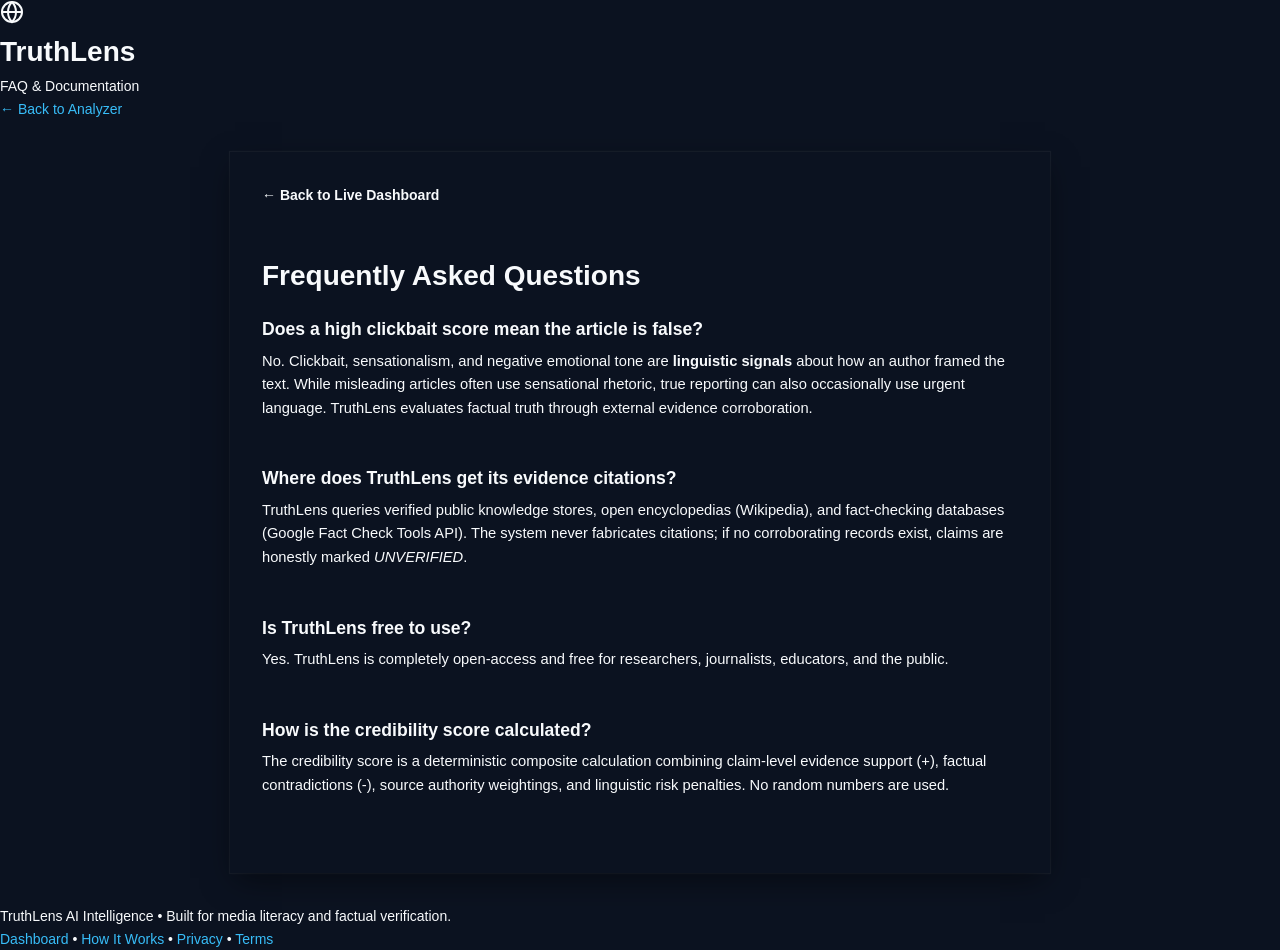
<file: faq.html>
<!DOCTYPE html>
<html lang="en">
<head>
    <meta charset="UTF-8">
    <meta name="viewport" content="width=device-width, initial-scale=1.0">
    <title>Frequently Asked Questions — TruthLens AI</title>
    <link rel="canonical" href="https://dilipkumarprudhvi-a11y.github.io/truthlens/faq.html">
    <meta name="description" content="Frequently asked questions about TruthLens AI fact-checking, evidence retrieval, and linguistic analysis.">
    <link href="https://fonts.googleapis.com/css2?family=Plus+Jakarta+Sans:wght@400;500;600;700;800&family=JetBrains+Mono:wght@400;500&display=swap" rel="stylesheet">
    <link rel="stylesheet" href="style.css?v=5.0">
    <style>
        .page-body { max-width: 820px; margin: 2rem auto; padding: 2rem; background: var(--bg-surface); border: 1px solid var(--border-subtle); border-radius: var(--radius-xl); box-shadow: var(--shadow-card); }
        .page-body h2 { font-size: 1.75rem; font-weight: 800; color: var(--text-primary); margin: 1.5rem 0 1rem; }
        .faq-item { margin-bottom: 1.5rem; padding-bottom: 1.25rem; border-bottom: 1px solid var(--border-subtle); }
        .faq-item h3 { font-size: 1.1rem; font-weight: 700; color: var(--text-primary); margin-bottom: 0.4rem; }
        .faq-item p { font-size: 0.92rem; color: var(--text-secondary); line-height: 1.6; }
        .back-nav { display: inline-flex; align-items: center; gap: 0.5rem; color: var(--accent-blue); text-decoration: none; font-weight: 700; margin-bottom: 1.5rem; }
    </style>
</head>
<body class="dark-theme">
    <div class="ambient-glow glow-1"></div>
    <div class="app-layout">
        <div class="main-wrapper">
            <header class="app-header">
                <div class="brand-logo">
                    <div class="logo-icon-box">
                        <svg width="24" height="24" viewBox="0 0 24 24" fill="none" stroke="currentColor" stroke-width="2"><circle cx="12" cy="12" r="10"/><path d="M12 2a14.5 14.5 0 0 0 0 20 14.5 14.5 0 0 0 0-20"/><path d="M2 12h20"/></svg>
                    </div>
                    <div class="brand-text">
                        <h1>Truth<span>Lens</span></h1>
                        <span class="brand-tag">FAQ & Documentation</span>
                    </div>
                </div>
                <a href="index.html" class="btn-ghost-pill">← Back to Analyzer</a>
            </header>

            <main class="page-body">
                <a href="index.html" class="back-nav">← Back to Live Dashboard</a>
                <h2>Frequently Asked Questions</h2>

                <div class="faq-item">
                    <h3>Does a high clickbait score mean the article is false?</h3>
                    <p>No. Clickbait, sensationalism, and negative emotional tone are <strong>linguistic signals</strong> about how an author framed the text. While misleading articles often use sensational rhetoric, true reporting can also occasionally use urgent language. TruthLens evaluates factual truth through external evidence corroboration.</p>
                </div>

                <div class="faq-item">
                    <h3>Where does TruthLens get its evidence citations?</h3>
                    <p>TruthLens queries verified public knowledge stores, open encyclopedias (Wikipedia), and fact-checking databases (Google Fact Check Tools API). The system never fabricates citations; if no corroborating records exist, claims are honestly marked <em>UNVERIFIED</em>.</p>
                </div>

                <div class="faq-item">
                    <h3>Is TruthLens free to use?</h3>
                    <p>Yes. TruthLens is completely open-access and free for researchers, journalists, educators, and the public.</p>
                </div>

                <div class="faq-item">
                    <h3>How is the credibility score calculated?</h3>
                    <p>The credibility score is a deterministic composite calculation combining claim-level evidence support (+), factual contradictions (-), source authority weightings, and linguistic risk penalties. No random numbers are used.</p>
                </div>
            </main>

            <footer class="app-footer">
                <div class="footer-content">
                    <p>TruthLens AI Intelligence • Built for media literacy and factual verification.</p>
                    <div class="footer-links">
                        <a href="index.html">Dashboard</a> • <a href="how-it-works.html">How It Works</a> • <a href="privacy.html">Privacy</a> • <a href="terms.html">Terms</a>
                    </div>
                </div>
            </footer>
        </div>
    </div>
</body>
</html>
</file>
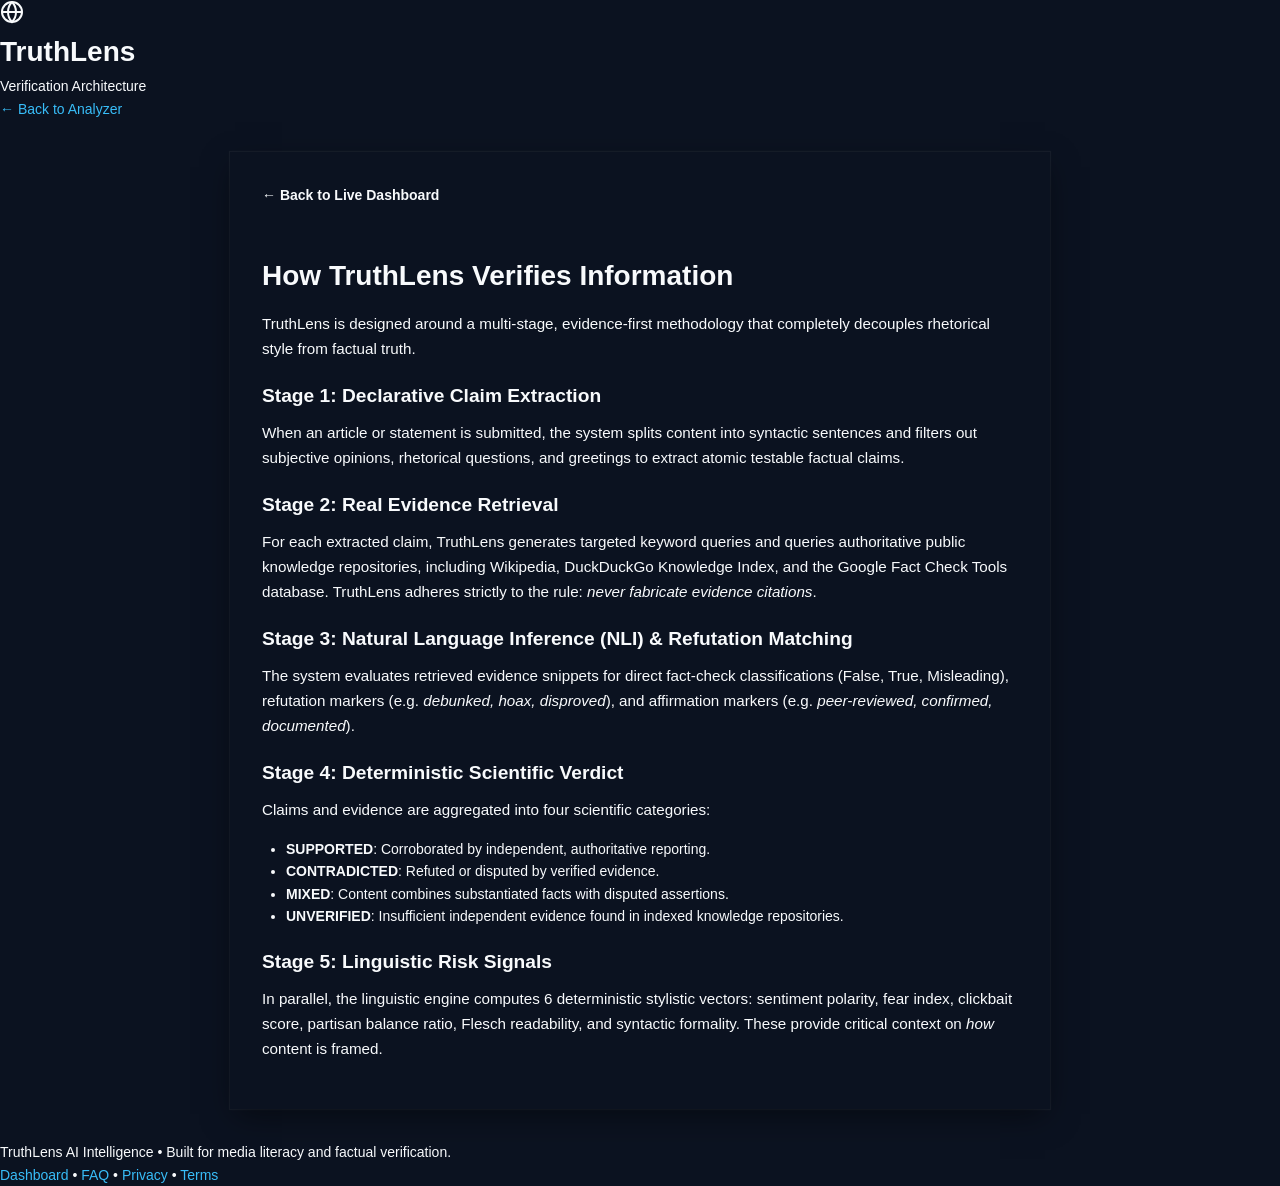
<file: how-it-works.html>
<!DOCTYPE html>
<html lang="en">
<head>
    <meta charset="UTF-8">
    <meta name="viewport" content="width=device-width, initial-scale=1.0">
    <title>How TruthLens Works — Evidence-Grounded Verification Architecture</title>
    <link rel="canonical" href="https://dilipkumarprudhvi-a11y.github.io/truthlens/how-it-works.html">
    <meta name="description" content="Detailed guide on TruthLens AI's scientific claim extraction, multi-source evidence corroboration, and linguistic risk analysis architecture.">
    <link href="https://fonts.googleapis.com/css2?family=Plus+Jakarta+Sans:wght@400;500;600;700;800&family=JetBrains+Mono:wght@400;500&display=swap" rel="stylesheet">
    <link rel="stylesheet" href="style.css?v=5.0">
    <style>
        .page-body { max-width: 820px; margin: 2rem auto; padding: 2rem; background: var(--bg-surface); border: 1px solid var(--border-subtle); border-radius: var(--radius-xl); box-shadow: var(--shadow-card); }
        .page-body h2 { font-size: 1.75rem; font-weight: 800; color: var(--text-primary); margin: 1.5rem 0 0.75rem; }
        .page-body h3 { font-size: 1.2rem; font-weight: 700; color: var(--accent-blue); margin: 1.25rem 0 0.5rem; }
        .page-body p { font-size: 0.95rem; color: var(--text-secondary); line-height: 1.65; margin-bottom: 1rem; }
        .page-body ul { margin-left: 1.5rem; margin-bottom: 1.25rem; color: var(--text-secondary); line-height: 1.6; }
        .back-nav { display: inline-flex; align-items: center; gap: 0.5rem; color: var(--accent-blue); text-decoration: none; font-weight: 700; margin-bottom: 1.5rem; }
    </style>
</head>
<body class="dark-theme">
    <div class="ambient-glow glow-1"></div>
    <div class="app-layout">
        <div class="main-wrapper">
            <header class="app-header">
                <div class="brand-logo">
                    <div class="logo-icon-box">
                        <svg width="24" height="24" viewBox="0 0 24 24" fill="none" stroke="currentColor" stroke-width="2"><circle cx="12" cy="12" r="10"/><path d="M12 2a14.5 14.5 0 0 0 0 20 14.5 14.5 0 0 0 0-20"/><path d="M2 12h20"/></svg>
                    </div>
                    <div class="brand-text">
                        <h1>Truth<span>Lens</span></h1>
                        <span class="brand-tag">Verification Architecture</span>
                    </div>
                </div>
                <a href="index.html" class="btn-ghost-pill">← Back to Analyzer</a>
            </header>

            <main class="page-body">
                <a href="index.html" class="back-nav">← Back to Live Dashboard</a>
                
                <h2>How TruthLens Verifies Information</h2>
                <p>TruthLens is designed around a multi-stage, evidence-first methodology that completely decouples rhetorical style from factual truth.</p>

                <h3>Stage 1: Declarative Claim Extraction</h3>
                <p>When an article or statement is submitted, the system splits content into syntactic sentences and filters out subjective opinions, rhetorical questions, and greetings to extract atomic testable factual claims.</p>

                <h3>Stage 2: Real Evidence Retrieval</h3>
                <p>For each extracted claim, TruthLens generates targeted keyword queries and queries authoritative public knowledge repositories, including Wikipedia, DuckDuckGo Knowledge Index, and the Google Fact Check Tools database. TruthLens adheres strictly to the rule: <em>never fabricate evidence citations</em>.</p>

                <h3>Stage 3: Natural Language Inference (NLI) & Refutation Matching</h3>
                <p>The system evaluates retrieved evidence snippets for direct fact-check classifications (False, True, Misleading), refutation markers (e.g. <em>debunked, hoax, disproved</em>), and affirmation markers (e.g. <em>peer-reviewed, confirmed, documented</em>).</p>

                <h3>Stage 4: Deterministic Scientific Verdict</h3>
                <p>Claims and evidence are aggregated into four scientific categories:</p>
                <ul>
                    <li><strong style="color:var(--accent-green)">SUPPORTED</strong>: Corroborated by independent, authoritative reporting.</li>
                    <li><strong style="color:var(--accent-red)">CONTRADICTED</strong>: Refuted or disputed by verified evidence.</li>
                    <li><strong style="color:var(--accent-amber)">MIXED</strong>: Content combines substantiated facts with disputed assertions.</li>
                    <li><strong style="color:var(--accent-purple)">UNVERIFIED</strong>: Insufficient independent evidence found in indexed knowledge repositories.</li>
                </ul>

                <h3>Stage 5: Linguistic Risk Signals</h3>
                <p>In parallel, the linguistic engine computes 6 deterministic stylistic vectors: sentiment polarity, fear index, clickbait score, partisan balance ratio, Flesch readability, and syntactic formality. These provide critical context on <em>how</em> content is framed.</p>
            </main>

            <footer class="app-footer">
                <div class="footer-content">
                    <p>TruthLens AI Intelligence • Built for media literacy and factual verification.</p>
                    <div class="footer-links">
                        <a href="index.html">Dashboard</a> • <a href="faq.html">FAQ</a> • <a href="privacy.html">Privacy</a> • <a href="terms.html">Terms</a>
                    </div>
                </div>
            </footer>
        </div>
    </div>
</body>
</html>
</file>
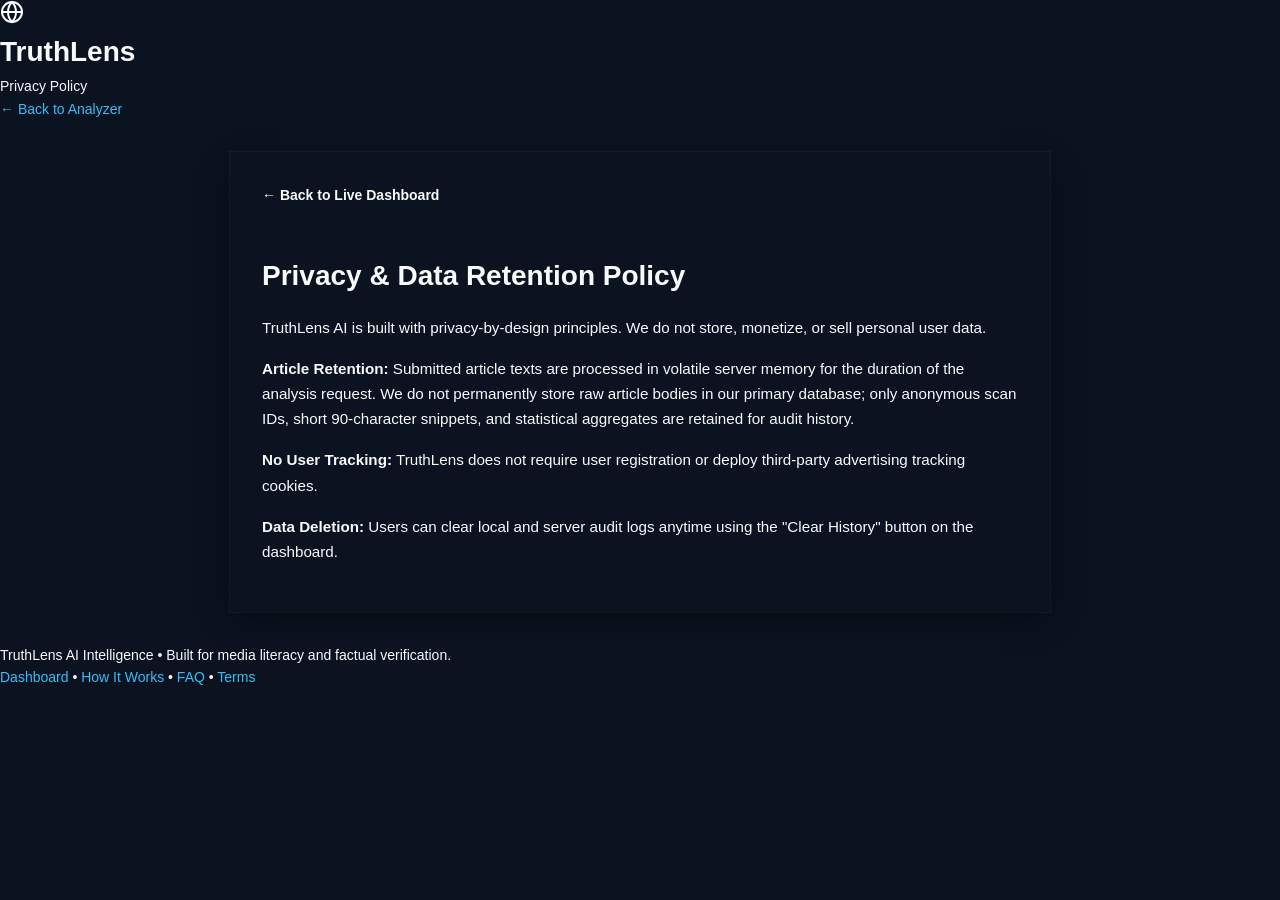
<file: privacy.html>
<!DOCTYPE html>
<html lang="en">
<head>
    <meta charset="UTF-8">
    <meta name="viewport" content="width=device-width, initial-scale=1.0">
    <title>Privacy Policy — TruthLens AI</title>
    <link rel="canonical" href="https://dilipkumarprudhvi-a11y.github.io/truthlens/privacy.html">
    <link href="https://fonts.googleapis.com/css2?family=Plus+Jakarta+Sans:wght@400;500;600;700;800&family=JetBrains+Mono:wght@400;500&display=swap" rel="stylesheet">
    <link rel="stylesheet" href="style.css?v=5.0">
    <style>
        .page-body { max-width: 820px; margin: 2rem auto; padding: 2rem; background: var(--bg-surface); border: 1px solid var(--border-subtle); border-radius: var(--radius-xl); box-shadow: var(--shadow-card); }
        .page-body h2 { font-size: 1.75rem; font-weight: 800; color: var(--text-primary); margin: 1.5rem 0 1rem; }
        .page-body p { font-size: 0.95rem; color: var(--text-secondary); line-height: 1.65; margin-bottom: 1rem; }
        .back-nav { display: inline-flex; align-items: center; gap: 0.5rem; color: var(--accent-blue); text-decoration: none; font-weight: 700; margin-bottom: 1.5rem; }
    </style>
</head>
<body class="dark-theme">
    <div class="ambient-glow glow-1"></div>
    <div class="app-layout">
        <div class="main-wrapper">
            <header class="app-header">
                <div class="brand-logo">
                    <div class="logo-icon-box">
                        <svg width="24" height="24" viewBox="0 0 24 24" fill="none" stroke="currentColor" stroke-width="2"><circle cx="12" cy="12" r="10"/><path d="M12 2a14.5 14.5 0 0 0 0 20 14.5 14.5 0 0 0 0-20"/><path d="M2 12h20"/></svg>
                    </div>
                    <div class="brand-text">
                        <h1>Truth<span>Lens</span></h1>
                        <span class="brand-tag">Privacy Policy</span>
                    </div>
                </div>
                <a href="index.html" class="btn-ghost-pill">← Back to Analyzer</a>
            </header>

            <main class="page-body">
                <a href="index.html" class="back-nav">← Back to Live Dashboard</a>
                <h2>Privacy & Data Retention Policy</h2>
                <p>TruthLens AI is built with privacy-by-design principles. We do not store, monetize, or sell personal user data.</p>
                <p><strong>Article Retention:</strong> Submitted article texts are processed in volatile server memory for the duration of the analysis request. We do not permanently store raw article bodies in our primary database; only anonymous scan IDs, short 90-character snippets, and statistical aggregates are retained for audit history.</p>
                <p><strong>No User Tracking:</strong> TruthLens does not require user registration or deploy third-party advertising tracking cookies.</p>
                <p><strong>Data Deletion:</strong> Users can clear local and server audit logs anytime using the "Clear History" button on the dashboard.</p>
            </main>

            <footer class="app-footer">
                <div class="footer-content">
                    <p>TruthLens AI Intelligence • Built for media literacy and factual verification.</p>
                    <div class="footer-links">
                        <a href="index.html">Dashboard</a> • <a href="how-it-works.html">How It Works</a> • <a href="faq.html">FAQ</a> • <a href="terms.html">Terms</a>
                    </div>
                </div>
            </footer>
        </div>
    </div>
</body>
</html>
</file>
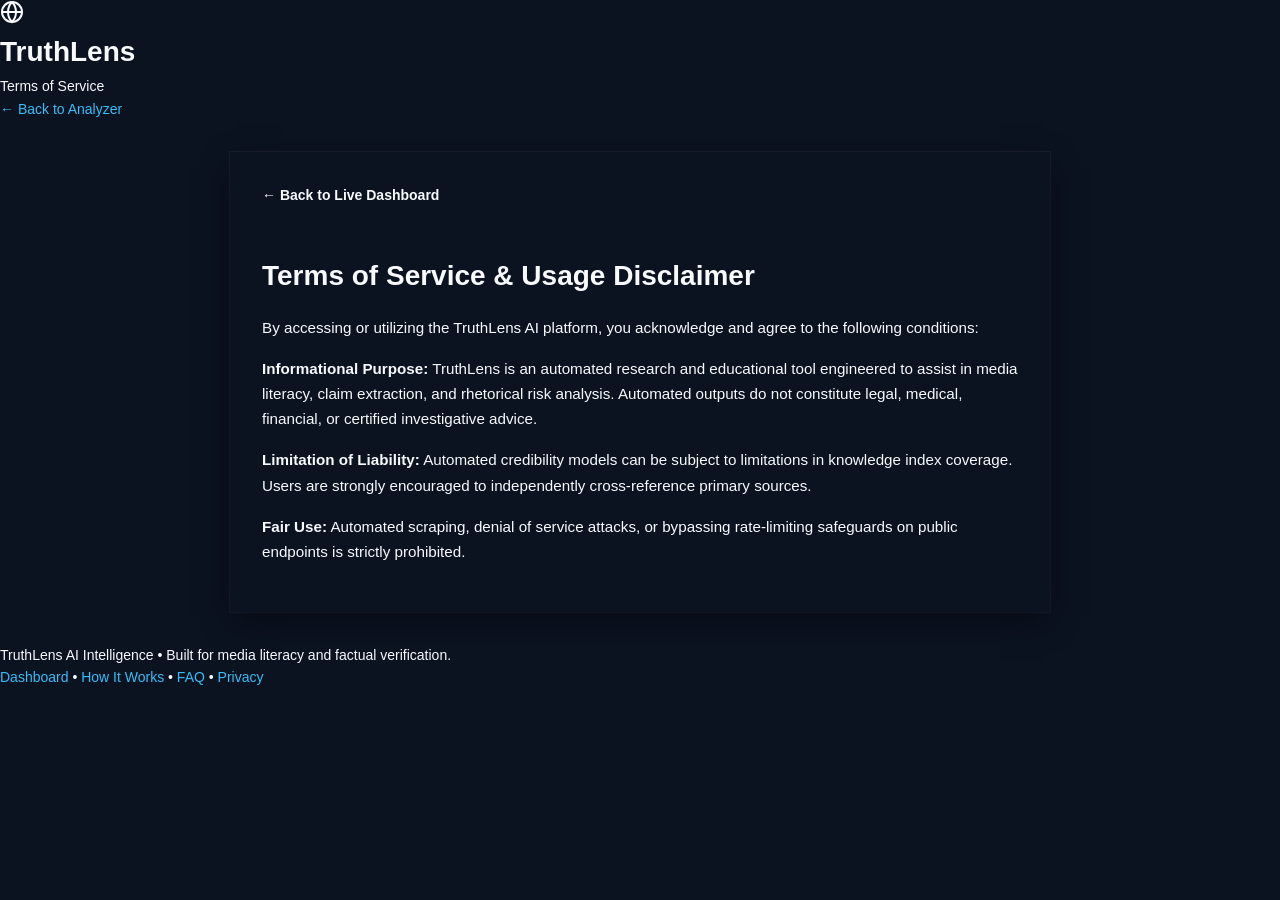
<file: terms.html>
<!DOCTYPE html>
<html lang="en">
<head>
    <meta charset="UTF-8">
    <meta name="viewport" content="width=device-width, initial-scale=1.0">
    <title>Terms of Service — TruthLens AI</title>
    <link rel="canonical" href="https://dilipkumarprudhvi-a11y.github.io/truthlens/terms.html">
    <link href="https://fonts.googleapis.com/css2?family=Plus+Jakarta+Sans:wght@400;500;600;700;800&family=JetBrains+Mono:wght@400;500&display=swap" rel="stylesheet">
    <link rel="stylesheet" href="style.css?v=5.0">
    <style>
        .page-body { max-width: 820px; margin: 2rem auto; padding: 2rem; background: var(--bg-surface); border: 1px solid var(--border-subtle); border-radius: var(--radius-xl); box-shadow: var(--shadow-card); }
        .page-body h2 { font-size: 1.75rem; font-weight: 800; color: var(--text-primary); margin: 1.5rem 0 1rem; }
        .page-body p { font-size: 0.95rem; color: var(--text-secondary); line-height: 1.65; margin-bottom: 1rem; }
        .back-nav { display: inline-flex; align-items: center; gap: 0.5rem; color: var(--accent-blue); text-decoration: none; font-weight: 700; margin-bottom: 1.5rem; }
    </style>
</head>
<body class="dark-theme">
    <div class="ambient-glow glow-1"></div>
    <div class="app-layout">
        <div class="main-wrapper">
            <header class="app-header">
                <div class="brand-logo">
                    <div class="logo-icon-box">
                        <svg width="24" height="24" viewBox="0 0 24 24" fill="none" stroke="currentColor" stroke-width="2"><circle cx="12" cy="12" r="10"/><path d="M12 2a14.5 14.5 0 0 0 0 20 14.5 14.5 0 0 0 0-20"/><path d="M2 12h20"/></svg>
                    </div>
                    <div class="brand-text">
                        <h1>Truth<span>Lens</span></h1>
                        <span class="brand-tag">Terms of Service</span>
                    </div>
                </div>
                <a href="index.html" class="btn-ghost-pill">← Back to Analyzer</a>
            </header>

            <main class="page-body">
                <a href="index.html" class="back-nav">← Back to Live Dashboard</a>
                <h2>Terms of Service & Usage Disclaimer</h2>
                <p>By accessing or utilizing the TruthLens AI platform, you acknowledge and agree to the following conditions:</p>
                <p><strong>Informational Purpose:</strong> TruthLens is an automated research and educational tool engineered to assist in media literacy, claim extraction, and rhetorical risk analysis. Automated outputs do not constitute legal, medical, financial, or certified investigative advice.</p>
                <p><strong>Limitation of Liability:</strong> Automated credibility models can be subject to limitations in knowledge index coverage. Users are strongly encouraged to independently cross-reference primary sources.</p>
                <p><strong>Fair Use:</strong> Automated scraping, denial of service attacks, or bypassing rate-limiting safeguards on public endpoints is strictly prohibited.</p>
            </main>

            <footer class="app-footer">
                <div class="footer-content">
                    <p>TruthLens AI Intelligence • Built for media literacy and factual verification.</p>
                    <div class="footer-links">
                        <a href="index.html">Dashboard</a> • <a href="how-it-works.html">How It Works</a> • <a href="faq.html">FAQ</a> • <a href="privacy.html">Privacy</a>
                    </div>
                </div>
            </footer>
        </div>
    </div>
</body>
</html>
</file>
<file: style.css>
/* ============================================================
   TruthLens AI — Trust & Intelligence Theme
   Palette: Deep Navy (#0B1220), Dark Slate (#111827),
            Trust Blue (#2563EB), Bright Blue (#38BDF8),
            Violet AI Accent (#8B5CF6), Emerald (#22C55E),
            Red (#EF4444), Amber (#F59E0B), White (#F8FAFC)
   ============================================================ */

/* ─── Design Tokens ────────────────────────────────────────── */
:root {
  /* Surfaces & Backgrounds */
  --bg-main:       #0B1220;
  --bg-navbar:     #111827;
  --bg-card:       #111827;
  --bg-card-h:     #1A2234;
  --bg-input:      #080E18;
  --border:        #1E293B;
  --border-h:      #334155;
  --border-focus:  #2563EB;

  /* Primary Brand Colors */
  --primary:       #2563EB;
  --primary-hover: #1D4ED8;
  --primary-glow:  rgba(37, 99, 235, 0.25);
  
  --secondary:     #38BDF8;
  --secondary-glow: rgba(56, 189, 248, 0.2);

  /* AI & Analysis Accent */
  --ai-accent:     #8B5CF6;
  --ai-glow:       rgba(139, 92, 246, 0.25);

  /* Verdict Colors */
  --verified:      #22C55E;
  --verified-glow: rgba(34, 197, 94, 0.2);
  
  --fake:          #EF4444;
  --fake-glow:     rgba(239, 68, 68, 0.2);
  
  --uncertain:     #F59E0B;
  --uncertain-glow: rgba(245, 158, 11, 0.2);

  /* Typography */
  --text-main:     #F8FAFC;
  --text-muted:    #94A3B8;
  --text-dim:      #64748B;
  --text-inv:      #FFFFFF;

  --font-sans:     'Inter', -apple-system, BlinkMacSystemFont, 'Segoe UI', Roboto, sans-serif;
  --font-mono:     'JetBrains Mono', 'Fira Code', monospace;

  /* Border Radii */
  --r-sm:   6px;
  --r-md:   10px;
  --r-lg:   16px;
  --r-xl:   20px;
  --r-full: 9999px;

  /* Shadows */
  --shadow-card: 0 10px 30px -5px rgba(0, 0, 0, 0.5), 0 0 1px 1px rgba(255, 255, 255, 0.05);
  --shadow-glow: 0 0 25px rgba(37, 99, 235, 0.35);

  --sidebar-w: 310px;
  --topbar-h:  68px;
  --ease-smooth: cubic-bezier(0.16, 1, 0.3, 1);
}

/* ─── Global Reset & Base ──────────────────────────────────── */
*, *::before, *::after { box-sizing: border-box; margin: 0; padding: 0; }
html { scroll-behavior: smooth; }

body {
  background-color: var(--bg-main);
  color: var(--text-main);
  font-family: var(--font-sans);
  font-size: 14px;
  line-height: 1.6;
  min-height: 100dvh;
  overflow-x: hidden;
  -webkit-font-smoothing: antialiased;
}

.sr-only {
  position: absolute; width: 1px; height: 1px; padding: 0;
  margin: -1px; overflow: hidden; clip: rect(0,0,0,0);
  white-space: nowrap; border: 0;
}

a { color: var(--secondary); text-decoration: none; transition: color .2s; }
a:hover { color: var(--primary); text-decoration: underline; }
a:focus-visible, button:focus-visible, input:focus-visible, textarea:focus-visible {
  outline: 2px solid var(--primary); outline-offset: 2px;
}

/* ─── Ambient Tech Background Glows ────────────────────────── */
.bg-orb {
  position: fixed; border-radius: 50%; pointer-events: none;
  z-index: 0; filter: blur(120px); opacity: 0.18;
}
.orb-1 {
  width: 600px; height: 600px;
  background: radial-gradient(circle, #2563EB, #8B5CF6);
  top: -150px; left: -100px;
  animation: orb-float 22s ease-in-out infinite alternate;
}
.orb-2 {
  width: 520px; height: 520px;
  background: radial-gradient(circle, #38BDF8, #2563EB);
  bottom: -120px; right: -100px;
  animation: orb-float 18s ease-in-out infinite alternate-reverse;
}
@keyframes orb-float {
  0%   { transform: translate(0, 0) scale(1); }
  100% { transform: translate(40px, 30px) scale(1.08); }
}

/* ─── Layout ───────────────────────────────────────────────── */
.layout {
  display: flex;
  min-height: 100dvh;
  position: relative;
  z-index: 1;
}

/* ─── Sidebar (Scan History) ───────────────────────────────── */
.sidebar {
  width: var(--sidebar-w);
  background: rgba(17, 24, 39, 0.98);
  backdrop-filter: blur(24px);
  border-right: 1px solid var(--border);
  display: flex;
  flex-direction: column;
  position: fixed;
  top: 0; left: 0; bottom: 0;
  z-index: 200;
  transform: translateX(-100%);
  transition: transform 0.35s var(--ease-smooth), box-shadow 0.35s var(--ease-smooth);
}
.sidebar.open {
  transform: translateX(0);
  box-shadow: 20px 0 60px rgba(0, 0, 0, 0.85);
}
.sidebar-head {
  display: flex; align-items: center; justify-content: space-between;
  padding: 1.25rem 1.25rem 1rem;
  border-bottom: 1px solid var(--border);
}
.sidebar-title {
  display: flex; align-items: center; gap: .55rem;
  font-weight: 700; font-size: .95rem; color: var(--text-main);
}
.sidebar-title svg { color: var(--secondary); }

.stats-row {
  display: grid; grid-template-columns: 1fr 1fr;
  gap: .5rem; padding: 1rem 1.25rem;
  border-bottom: 1px solid var(--border);
}
.stat-chip {
  background: rgba(8, 14, 24, 0.6);
  border: 1px solid var(--border);
  border-radius: var(--r-md);
  padding: .65rem .75rem;
  display: flex; flex-direction: column; gap: .15rem;
}
.stat-chip.green { border-color: rgba(34, 197, 94, 0.35); }
.stat-chip.amber { border-color: rgba(245, 158, 11, 0.35); }
.stat-chip.red   { border-color: rgba(239, 68, 68, 0.35); }

.stat-n { font-size: 1.35rem; font-weight: 800; color: var(--text-main); }
.stat-chip.green .stat-n { color: var(--verified); }
.stat-chip.amber .stat-n { color: var(--uncertain); }
.stat-chip.red   .stat-n { color: var(--fake); }
.stat-l { font-size: .7rem; font-weight: 600; color: var(--text-dim); text-transform: uppercase; letter-spacing: .05em; }

.history-list {
  flex: 1; overflow-y: auto; padding: 1rem 1.25rem;
  list-style: none; display: flex; flex-direction: column; gap: .65rem;
}
.history-item {
  background: rgba(8, 14, 24, 0.55);
  border: 1px solid var(--border);
  border-radius: var(--r-md);
  padding: .85rem;
  cursor: pointer;
  transition: all .2s;
}
.history-item:hover {
  background: var(--bg-card-h);
  border-color: var(--primary);
  transform: translateX(3px);
}
.hi-top { display: flex; justify-content: space-between; align-items: center; margin-bottom: .35rem; }
.hi-badge {
  font-size: .65rem; font-weight: 700; padding: .15rem .5rem;
  border-radius: var(--r-sm); text-transform: uppercase;
}
.hi-badge.real         { background: rgba(34, 197, 94, 0.15); color: var(--verified); border: 1px solid rgba(34, 197, 94, 0.35); }
.hi-badge.suspicious   { background: rgba(245, 158, 11, 0.15); color: var(--uncertain); border: 1px solid rgba(245, 158, 11, 0.35); }
.hi-badge.fake         { background: rgba(239, 68, 68, 0.15);  color: var(--fake); border: 1px solid rgba(239, 68, 68, 0.35); }
.hi-time { font-size: .72rem; color: var(--text-dim); }
.hi-snippet { font-size: .8rem; color: var(--text-muted); line-height: 1.45;
  display: -webkit-box; -webkit-line-clamp: 2; -webkit-box-orient: vertical; overflow: hidden; margin-bottom: .35rem; }
.hi-score { font-size: .74rem; font-weight: 600; color: var(--secondary); }

.sidebar-footer { padding: 1rem 1.25rem; border-top: 1px solid var(--border); }

/* ─── Topbar / Navbar ──────────────────────────────────────── */
.main {
  flex: 1; display: flex; flex-direction: column; min-width: 0;
}
.topbar {
  height: var(--topbar-h);
  background: rgba(17, 24, 39, 0.85);
  backdrop-filter: blur(16px);
  border-bottom: 1px solid var(--border);
  display: flex; align-items: center; justify-content: space-between;
  padding: 0 1.75rem;
  position: sticky; top: 0; z-index: 50;
}
.topbar-left, .topbar-right { display: flex; align-items: center; gap: .85rem; }
.topbar-center { flex: 1; display: flex; justify-content: center; }

.brand { display: flex; align-items: center; gap: .75rem; }
.brand-icon {
  width: 40px; height: 40px; border-radius: var(--r-md);
  background: linear-gradient(135deg, var(--primary), var(--ai-accent));
  display: flex; align-items: center; justify-content: center; color: #ffffff;
  box-shadow: 0 4px 18px rgba(37, 99, 235, 0.4);
  animation: brand-glow 4s ease-in-out infinite alternate;
}
@keyframes brand-glow {
  0%   { box-shadow: 0 4px 18px rgba(37, 99, 235, 0.4); }
  100% { box-shadow: 0 6px 26px rgba(139, 92, 246, 0.6); transform: scale(1.03); }
}
.brand-name { font-size: 1.25rem; font-weight: 800; letter-spacing: -.02em; color: var(--text-main); line-height: 1; }
.brand-name span { color: var(--secondary); }
.brand-sub { font-size: .7rem; font-weight: 600; color: var(--text-dim); }

.api-status-pill {
  display: inline-flex; align-items: center; gap: .5rem;
  padding: .35rem .9rem;
  border-radius: var(--r-full);
  background: rgba(37, 99, 235, 0.1);
  border: 1px solid rgba(37, 99, 235, 0.28);
  font-size: .74rem; font-weight: 600; color: var(--secondary);
  transition: all .4s;
}
.api-status-pill.error   { background: rgba(239, 68, 68, 0.1); border-color: rgba(239, 68, 68, 0.3); color: var(--fake); }
.api-status-pill.ok      { background: rgba(34, 197, 94, 0.1); border-color: rgba(34, 197, 94, 0.3); color: var(--verified); }

.dot { width: 7px; height: 7px; border-radius: 50%; background: var(--secondary); }
.dot-checking { animation: pulse-blink 1.4s ease infinite; }
@keyframes pulse-blink { 0%,100%{opacity:1} 50%{opacity:.2} }
.dot-ok      { background: var(--verified); animation: none; }
.dot-error   { background: var(--fake); animation: none; }

/* ─── Content Area ─────────────────────────────────────────── */
.content-area {
  max-width: 1120px; width: 100%;
  margin: 0 auto;
  padding: 2.25rem 1.75rem 4.5rem;
}

/* ─── Hero Section with Modern Gradient ────────────────────── */
.hero { text-align: center; margin-bottom: 2rem; animation: fade-slide-up .6s var(--ease-smooth); }
.hero-badge {
  display: inline-flex; align-items: center; gap: .45rem;
  padding: .35rem .95rem; border-radius: var(--r-full);
  background: rgba(37, 99, 235, 0.12); border: 1px solid rgba(37, 99, 235, 0.3);
  font-size: .76rem; font-weight: 600; color: var(--secondary); margin-bottom: 1rem;
}
.hero-title {
  font-size: 2.35rem; font-weight: 800; letter-spacing: -.03em;
  color: var(--text-main); line-height: 1.22; margin-bottom: .75rem;
}
.hero-title span {
  background: linear-gradient(135deg, var(--secondary) 0%, var(--primary) 50%, var(--ai-accent) 100%);
  -webkit-background-clip: text;
  -webkit-text-fill-color: transparent;
}
.hero-sub {
  font-size: .98rem; color: var(--text-muted); max-width: 660px; margin: 0 auto; line-height: 1.65;
}

/* ─── Disclaimer Banner ────────────────────────────────────── */
.disclaimer-banner {
  display: flex; align-items: flex-start; gap: .85rem;
  background: rgba(245, 158, 11, 0.08);
  border: 1px solid rgba(245, 158, 11, 0.3);
  border-radius: var(--r-lg);
  padding: 1rem 1.25rem;
  margin-bottom: 1.75rem;
  font-size: .84rem; line-height: 1.55;
  animation: fade-slide-up .65s var(--ease-smooth);
}
.disclaimer-banner svg { flex-shrink: 0; margin-top: .15rem; color: var(--uncertain); }
.disclaimer-banner p { color: var(--text-muted); }
.disclaimer-banner strong { color: var(--uncertain); }

/* ─── Input Section ────────────────────────────────────────── */
.input-section {
  background: var(--bg-card);
  border: 1px solid var(--border);
  border-radius: var(--r-xl);
  padding: 1.65rem;
  box-shadow: var(--shadow-card);
  margin-bottom: 1.75rem;
  position: relative;
  overflow: hidden;
  animation: fade-slide-up .7s var(--ease-smooth);
}
.input-section::before {
  content: '';
  position: absolute; top: 0; left: 0; right: 0; height: 2px;
  background: linear-gradient(90deg, transparent, var(--primary), var(--secondary), var(--ai-accent), transparent);
}

.sample-bar {
  display: flex; align-items: center; gap: .55rem;
  flex-wrap: wrap; margin-bottom: 1.2rem;
}
.sample-label { font-size: .74rem; font-weight: 700; color: var(--text-dim); text-transform: uppercase; letter-spacing: .05em; }
.chip {
  background: rgba(8, 14, 24, 0.7);
  border: 1px solid var(--border);
  color: var(--text-muted);
  font-family: var(--font-sans); font-size: .76rem; font-weight: 600;
  padding: .35rem .75rem; border-radius: var(--r-full);
  cursor: pointer; transition: all .18s;
}
.chip:hover { border-color: var(--secondary); color: var(--secondary); transform: translateY(-1px); }

/* Tabs */
.tabs { display: flex; gap: .45rem; margin-bottom: 1.2rem; border-bottom: 1px solid var(--border); padding-bottom: .9rem; }
.tab {
  display: inline-flex; align-items: center; gap: .5rem;
  background: none; border: none; color: var(--text-dim);
  font-family: var(--font-sans); font-size: .84rem; font-weight: 600;
  padding: .5rem .95rem; border-radius: var(--r-md);
  cursor: pointer; transition: all .18s;
}
.tab:hover { color: var(--text-main); background: rgba(255, 255, 255, 0.04); }
.tab.active { color: var(--text-main); background: rgba(37, 99, 235, 0.15); border: 1px solid rgba(37, 99, 235, 0.35); }

.tab-panel { animation: fade-in .2s ease; }
.tab-panel.hidden { display: none; }

/* Textarea */
.textarea-wrap {
  background: var(--bg-input);
  border: 1px solid var(--border);
  border-radius: var(--r-lg);
  transition: border-color .2s, box-shadow .2s;
}
.textarea-wrap:focus-within {
  border-color: var(--border-focus);
  box-shadow: 0 0 0 3px var(--primary-glow);
}
#text-input {
  width: 100%; background: transparent; border: none;
  color: var(--text-main); font-family: var(--font-sans); font-size: .92rem;
  line-height: 1.65; padding: 1.1rem 1.2rem;
  resize: vertical; min-height: 135px; outline: none;
}
#text-input::placeholder { color: var(--text-dim); }

.input-footer {
  display: flex; justify-content: space-between; align-items: center;
  margin-top: 1.1rem; flex-wrap: wrap; gap: .85rem;
}
.live-counts { display: flex; gap: .65rem; font-size: .76rem; color: var(--text-dim); flex-wrap: wrap; }
.live-counts span { background: rgba(8, 14, 24, 0.6); border: 1px solid var(--border); padding: .25rem .6rem; border-radius: var(--r-sm); }
.live-counts strong { color: var(--text-muted); }
.muted { color: var(--text-dim); }

.btn-row { display: flex; align-items: center; gap: .65rem; }

/* URL panel */
.url-form { display: flex; gap: .75rem; margin-bottom: .85rem; flex-wrap: wrap; }
.url-field-wrap {
  flex: 1; display: flex; align-items: center; gap: .7rem;
  background: var(--bg-input); border: 1px solid var(--border);
  border-radius: var(--r-md); padding: 0 1rem; min-width: 240px;
}
.url-icon { color: var(--text-dim); flex-shrink: 0; }
.url-input {
  flex: 1; background: transparent; border: none; color: var(--text-main);
  font-family: var(--font-sans); font-size: .9rem;
  padding: .75rem 0; outline: none;
}
.url-note {
  display: flex; align-items: center; gap: .45rem;
  font-size: .76rem; color: var(--text-dim);
}

/* Drop zone */
.drop-zone {
  border: 2px dashed var(--border);
  border-radius: var(--r-lg);
  padding: 2.75rem 1.5rem;
  text-align: center;
  background: rgba(8, 14, 24, 0.5);
  cursor: pointer;
  transition: all .2s;
}
.drop-zone:hover, .drop-zone.over {
  border-color: var(--secondary); background: rgba(56, 189, 248, 0.06);
}
.drop-icon { color: var(--text-dim); margin-bottom: .6rem; }
.drop-text { font-size: .98rem; font-weight: 600; color: var(--text-main); }
.drop-sub  { font-size: .76rem; color: var(--text-dim); margin-top: .25rem; }

.img-preview { display: flex; align-items: center; gap: 1rem; background: rgba(8, 14, 24, 0.7); border: 1px solid var(--border); border-radius: var(--r-md); padding: .85rem; }
.img-preview img { max-height: 75px; border-radius: var(--r-sm); }
.preview-meta { display: flex; align-items: center; justify-content: space-between; flex: 1; }
.preview-note { font-size: .82rem; font-weight: 600; color: var(--verified); }

/* ─── Progress Card ────────────────────────────────────────── */
.progress-card {
  background: var(--bg-card); border: 1px solid var(--border);
  border-radius: var(--r-lg); padding: 1.35rem;
  margin-bottom: 1.75rem; animation: fade-in .3s ease;
}
.progress-head { display: flex; align-items: center; gap: .75rem; margin-bottom: .95rem; }
.progress-spin {
  width: 20px; height: 20px;
  border: 2.5px solid rgba(56, 189, 248, 0.2);
  border-top-color: var(--secondary);
  border-radius: 50%;
  animation: spin .8s linear infinite; flex-shrink: 0;
}
#progress-label { font-size: .9rem; font-weight: 600; color: var(--text-main); }
.progress-bar-track { height: 6px; background: rgba(8, 14, 24, 0.8); border-radius: var(--r-full); overflow: hidden; margin-bottom: .9rem; }
.progress-bar-fill { height: 100%; background: linear-gradient(90deg, var(--primary), var(--secondary), var(--ai-accent)); border-radius: var(--r-full); width: 0; transition: width .5s var(--ease-smooth); }
.progress-steps { display: flex; gap: 1.1rem; flex-wrap: wrap; }
.ps { font-size: .74rem; font-weight: 600; color: var(--text-dim); transition: color .3s; }
.ps.active { color: var(--secondary); }

/* ─── Primary Verdict Card ─────────────────────────────────── */
.results { animation: fade-slide-up .5s var(--ease-smooth); }

.verdict-card {
  background: var(--bg-card);
  border: 1px solid var(--border);
  border-radius: var(--r-xl);
  padding: 1.85rem;
  display: flex; align-items: flex-start; justify-content: space-between;
  gap: 1.75rem; flex-wrap: wrap;
  box-shadow: var(--shadow-card);
  margin-bottom: 1.75rem;
  transition: border-color .4s, box-shadow .4s;
  position: relative; overflow: hidden;
}
.verdict-card.supported    { border-color: rgba(34, 197, 94, 0.5);  box-shadow: 0 0 45px rgba(34, 197, 94, 0.15); }
.verdict-card.contradicted { border-color: rgba(239, 68, 68, 0.5);  box-shadow: 0 0 45px rgba(239, 68, 68, 0.15); }
.verdict-card.mixed        { border-color: rgba(245, 158, 11, 0.5); box-shadow: 0 0 45px rgba(245, 158, 11, 0.15); }
.verdict-card.unverified   { border-color: rgba(139, 92, 246, 0.5); box-shadow: 0 0 45px rgba(139, 92, 246, 0.12); }

.verdict-left { display: flex; align-items: flex-start; gap: 1.75rem; flex: 1; flex-wrap: wrap; }

/* SVG Gauge */
.gauge-wrap { position: relative; width: 140px; height: 140px; flex-shrink: 0; }
.gauge-svg { transform: rotate(-90deg); }
.gauge-bg   { fill: none; stroke: rgba(255, 255, 255, 0.07); stroke-width: 8.5; }
.gauge-ring {
  fill: none; stroke: var(--primary); stroke-width: 8.5; stroke-linecap: round;
  stroke-dasharray: 264; stroke-dashoffset: 264;
  transition: stroke-dashoffset 1.4s var(--ease-smooth), stroke .5s;
}
.gauge-center {
  position: absolute; top: 50%; left: 50%;
  transform: translate(-50%, -50%);
  text-align: center; display: flex; flex-direction: column; align-items: center; justify-content: center;
}
.gauge-num-row { display: flex; align-items: baseline; justify-content: center; gap: 1px; }
.gauge-num { font-size: 2.2rem; font-weight: 800; line-height: 1; transition: color .4s ease; }
.gauge-pct { font-size: .88rem; font-weight: 700; color: var(--text-dim); }
.gauge-lbl { font-size: .76rem; font-weight: 800; letter-spacing: .12em; text-transform: uppercase; margin-top: .15rem; transition: color .4s ease; }

.verdict-body { flex: 1; min-width: 270px; }
.verdict-badges { display: flex; align-items: center; gap: .55rem; margin-bottom: .55rem; flex-wrap: wrap; }

.verdict-badge {
  font-size: .82rem; font-weight: 800; letter-spacing: .06em;
  padding: .32rem .85rem; border-radius: var(--r-sm); text-transform: uppercase;
}
.verdict-badge.supported   { background: rgba(34, 197, 94, 0.18); color: #4ade80; border: 1px solid var(--verified); }
.verdict-badge.contradicted,
.verdict-badge.flagged     { background: rgba(239, 68, 68, 0.18); color: #f87171; border: 1px solid var(--fake); }
.verdict-badge.mixed,
.verdict-badge.suspicious  { background: rgba(245, 158, 11, 0.18); color: #fbbf24; border: 1px solid var(--uncertain); }
.verdict-badge.unverified  { background: rgba(139, 92, 246, 0.16); color: #c084fc; border: 1px solid var(--ai-accent); }

.legacy-badge, .tone-badge {
  font-size: .74rem; font-weight: 600; color: var(--text-muted);
  background: rgba(8, 14, 24, 0.6); border: 1px solid var(--border);
  padding: .26rem .7rem; border-radius: var(--r-full);
}

.verdict-headline { font-size: 1.45rem; font-weight: 800; color: var(--text-main); margin-bottom: .4rem; }
.verdict-msg { font-size: .9rem; color: var(--text-muted); line-height: 1.6; margin-bottom: .85rem; }

/* Continuous Percentage Bar (matches reference image) */
.verdict-bar-wrap {
  margin-top: .65rem;
  margin-bottom: 1.15rem;
  background: rgba(8, 14, 24, 0.55);
  border: 1px solid var(--border);
  border-radius: var(--r-md);
  padding: .75rem 1rem;
}
.verdict-bar-labels {
  display: flex;
  justify-content: space-between;
  align-items: center;
  margin-bottom: .5rem;
  font-size: .84rem;
  font-weight: 700;
}
.vbar-lbl-real {
  color: var(--verified);
  display: inline-flex;
  align-items: center;
  gap: .4rem;
}
.vbar-lbl-fake {
  color: var(--fake);
  display: inline-flex;
  align-items: center;
  gap: .4rem;
}
.vbar-dot {
  width: 8px;
  height: 8px;
  border-radius: 50%;
  display: inline-block;
}
.vbar-dot.green { background: var(--verified); }
.vbar-dot.red   { background: var(--fake); }
.verdict-bar-track {
  height: 10px;
  background: linear-gradient(90deg, #22C55E 0%, #22C55E 50%, #EF4444 100%);
  border-radius: var(--r-full);
  overflow: hidden;
  position: relative;
}
.verdict-bar-fill {
  height: 100%;
  background: #22C55E;
  border-radius: var(--r-full) 0 0 var(--r-full);
  transition: width 1.2s var(--ease-smooth);
  position: relative;
  z-index: 1;
}

/* INCONCLUSIVE state */
.verdict-card.inconclusive { border-color: rgba(139, 92, 246, 0.5); box-shadow: 0 0 45px rgba(139, 92, 246, 0.12); }
.verdict-badge.inconclusive { background: rgba(139, 92, 246, 0.16); color: #c084fc; border: 1px solid var(--ai-accent); }

.verdict-metrics { display: grid; grid-template-columns: repeat(4, 1fr); gap: .65rem; }
.vm { background: rgba(8, 14, 24, 0.6); border: 1px solid var(--border); border-radius: var(--r-md); padding: .65rem .8rem; }
.vm-l { display: block; font-size: .7rem; font-weight: 600; color: var(--text-dim); margin-bottom: .22rem; text-transform: uppercase; letter-spacing: .05em; }
.vm-v { font-size: 1.1rem; font-weight: 800; color: var(--text-main); }

.verdict-actions { display: flex; flex-direction: column; gap: .65rem; }

/* ─── Section Strips ───────────────────────────────────────── */
.section-strip {
  display: flex; align-items: center; justify-content: space-between;
  padding: .75rem 0; border-bottom: 1px solid var(--border); margin-bottom: 1.25rem;
}
.section-title {
  display: flex; align-items: center; gap: .55rem;
  font-size: 1.05rem; font-weight: 800; color: var(--text-main);
}
.section-title svg { color: var(--secondary); }
.section-note {
  font-size: .74rem; font-weight: 600; color: var(--text-dim);
  background: rgba(37, 99, 235, 0.1); border: 1px solid rgba(37, 99, 235, 0.25);
  padding: .22rem .65rem; border-radius: var(--r-full);
}
.section-note.caution {
  background: rgba(245, 158, 11, 0.1); border-color: rgba(245, 158, 11, 0.3); color: var(--uncertain);
}
.mt-4 { margin-top: 2rem; }

/* ─── Claims & Evidence Matrix ─────────────────────────────── */
.claims-container { display: flex; flex-direction: column; gap: 1.25rem; margin-bottom: 2.25rem; }

.claim-card {
  background: var(--bg-card);
  border: 1px solid var(--border);
  border-radius: var(--r-lg);
  padding: 1.35rem;
  box-shadow: var(--shadow-card);
  transition: border-color .2s;
}
.claim-card:hover { border-color: var(--border-h); }

.claim-header {
  display: flex; align-items: flex-start; justify-content: space-between;
  gap: .85rem; margin-bottom: .85rem; flex-wrap: wrap;
}
.claim-id {
  font-family: var(--font-mono); font-size: .74rem; font-weight: 600;
  color: var(--secondary); background: rgba(56, 189, 248, 0.12);
  padding: .18rem .5rem; border-radius: var(--r-sm);
}
.claim-verdict {
  font-size: .74rem; font-weight: 800; padding: .22rem .65rem;
  border-radius: var(--r-sm); text-transform: uppercase;
}
.cv-supported    { background: rgba(34, 197, 94, 0.15);  color: #4ade80; border: 1px solid var(--verified); }
.cv-contradicted { background: rgba(239, 68, 68, 0.15);  color: #f87171; border: 1px solid var(--fake); }
.cv-mixed        { background: rgba(245, 158, 11, 0.15); color: #fbbf24; border: 1px solid var(--uncertain); }
.cv-unverified   { background: rgba(139, 92, 246, 0.15); color: #c084fc; border: 1px solid var(--ai-accent); }

.claim-text { font-size: .95rem; font-weight: 600; color: var(--text-main); line-height: 1.55; margin-bottom: .75rem; }
.claim-explanation {
  font-size: .84rem; color: var(--text-muted);
  background: rgba(8, 14, 24, 0.6); border: 1px solid var(--border);
  padding: .65rem .9rem; border-radius: var(--r-md);
  margin-bottom: .95rem;
}

.evidence-label { font-size: .7rem; font-weight: 700; color: var(--text-dim); text-transform: uppercase; letter-spacing: .05em; margin-bottom: .55rem; }
.evidence-list { display: flex; flex-direction: column; gap: .65rem; }

.evidence-card {
  background: rgba(8, 14, 24, 0.7);
  border: 1px solid var(--border);
  border-radius: var(--r-md); padding: .95rem;
  transition: border-color .2s;
}
.evidence-card:hover { border-color: var(--secondary); }
.evidence-top { display: flex; align-items: center; justify-content: space-between; margin-bottom: .45rem; flex-wrap: wrap; gap: .45rem; }
.evidence-link { font-size: .88rem; font-weight: 700; color: var(--secondary); display: inline-flex; align-items: center; gap: .4rem; }
.evidence-link:hover { color: var(--primary); }
.authority-tag { font-size: .7rem; font-weight: 700; color: var(--verified); background: rgba(34, 197, 94, 0.12); padding: .12rem .45rem; border-radius: var(--r-full); border: 1px solid rgba(34, 197, 94, 0.3); }
.evidence-snippet { font-size: .82rem; color: var(--text-muted); line-height: 1.55; }

.no-evidence { font-size: .84rem; color: var(--text-dim); font-style: italic; }

/* ─── Linguistic Risk Signals Grid ─────────────────────────── */
.signals-grid {
  display: grid;
  grid-template-columns: repeat(3, 1fr);
  gap: 1.25rem;
}
.signal-card {
  background: var(--bg-card);
  border: 1px solid var(--border);
  border-radius: var(--r-lg);
  padding: 1.35rem;
  box-shadow: var(--shadow-card);
  display: flex; flex-direction: column; gap: .75rem;
  transition: border-color .2s, transform .2s;
}
.signal-card:hover { border-color: var(--border-h); transform: translateY(-2px); }
.signal-card.full { grid-column: 1 / -1; }

.card-head { display: flex; align-items: center; gap: .55rem; }
.card-icon { font-size: 1.15rem; }
.card-head h5 { font-size: .95rem; font-weight: 700; color: var(--text-main); flex: 1; }
.card-badge {
  font-size: .7rem; font-weight: 700; padding: .2rem .55rem;
  border-radius: var(--r-sm); text-transform: uppercase;
  background: rgba(37, 99, 235, 0.12); color: var(--secondary); border: 1px solid rgba(37, 99, 235, 0.3);
}
.card-desc { font-size: .8rem; color: var(--text-dim); line-height: 1.5; }

/* Meter bars */
.meter-list { display: flex; flex-direction: column; gap: .8rem; }
.meter-meta { display: flex; justify-content: space-between; font-size: .74rem; font-weight: 600; color: var(--text-muted); margin-bottom: .35rem; }
.meter-val { font-family: var(--font-mono); color: var(--text-main); }
.track { height: 7px; background: rgba(8, 14, 24, 0.8); border-radius: var(--r-full); overflow: hidden; }
.bar { height: 100%; border-radius: var(--r-full); width: 0; transition: width 1s var(--ease-smooth); }
.bar.teal, .bar.blue { background: linear-gradient(90deg, var(--primary), var(--secondary)); }
.bar.amber           { background: linear-gradient(90deg, #D97706, var(--uncertain)); }
.bar.red             { background: linear-gradient(90deg, #DC2626, var(--fake)); }
.bar.green           { background: linear-gradient(90deg, #16A34A, var(--verified)); }
.bar.purple          { background: linear-gradient(90deg, #7C3AED, var(--ai-accent)); }

/* Score display */
.score-display { display: flex; align-items: baseline; gap: .3rem; }
.big-score { font-size: 1.95rem; font-weight: 800; color: var(--text-main); }
.big-score-max { font-size: .88rem; font-weight: 600; color: var(--text-dim); }

/* Spectrum */
.spectrum-labels { display: flex; justify-content: space-between; font-size: .72rem; font-weight: 700; color: var(--text-dim); text-transform: uppercase; margin-bottom: .4rem; }
.spectrum-track {
  height: 9px;
  background: linear-gradient(90deg, #3B82F6, #64748B, #EF4444);
  border-radius: var(--r-full); position: relative;
}
.spectrum-needle {
  position: absolute; top: 50%; left: 50%;
  transform: translate(-50%, -50%);
  width: 14px; height: 14px; background: #FFFFFF; border-radius: 50%;
  box-shadow: 0 0 10px rgba(0, 0, 0, 0.9);
  transition: left 1s var(--ease-smooth);
}

/* Chips */
.chip-group { display: flex; flex-wrap: wrap; gap: .45rem; }
.c-chip {
  font-size: .74rem; font-weight: 600; padding: .22rem .65rem;
  background: rgba(8, 14, 24, 0.7); border: 1px solid var(--border);
  color: var(--text-muted); border-radius: var(--r-sm);
  transition: all .15s;
}
.c-chip:hover { border-color: var(--secondary); color: var(--secondary); }
.c-chip.flag  { border-color: rgba(239, 68, 68, 0.35); color: #f87171; background: rgba(239, 68, 68, 0.08); }
.empty-note   { font-size: .78rem; color: var(--text-dim); font-style: italic; }

/* Factor list */
.factor-list { display: flex; flex-direction: column; gap: .4rem; }
.factor-item { font-size: .78rem; color: var(--text-muted); background: rgba(8, 14, 24, 0.7); border: 1px solid var(--border); padding: .35rem .65rem; border-radius: var(--r-sm); }

/* Read stats */
.read-stats { font-size: .78rem; color: var(--text-muted); }

/* Style grid */
.style-grid { display: grid; grid-template-columns: repeat(3, 1fr); gap: .55rem; }
.sg-item { background: rgba(8, 14, 24, 0.7); border: 1px solid var(--border); border-radius: var(--r-md); padding: .6rem .7rem; }
.sg-label { font-size: .7rem; font-weight: 600; color: var(--text-dim); display: block; margin-bottom: .15rem; }
.sg-val { font-size: 1rem; font-weight: 700; color: var(--text-main); }

/* Entity chips */
.ent-legend { display: flex; gap: .7rem; align-items: center; font-size: .72rem; color: var(--text-dim); margin-left: auto; }
.ent-dot { width: 8px; height: 8px; border-radius: 50%; display: inline-block; margin-right: .25rem; }
.ent-dot.person { background: var(--ai-accent); }
.ent-dot.org    { background: var(--secondary); }
.ent-dot.gpe    { background: var(--verified); }

.ent-chip {
  display: inline-flex; align-items: center; gap: .4rem;
  font-size: .78rem; font-weight: 600; padding: .28rem .7rem;
  border-radius: var(--r-md);
  background: rgba(8, 14, 24, 0.7); border: 1px solid var(--border);
  transition: all .15s;
}
.ent-chip small { font-size: .64rem; opacity: .65; text-transform: uppercase; }
.ent-chip.PERSON { border-color: rgba(139, 92, 246, 0.35); color: var(--ai-accent); }
.ent-chip.ORG    { border-color: rgba(56, 189, 248, 0.35);  color: var(--secondary); }
.ent-chip.GPE, .ent-chip.LOC { border-color: rgba(34, 197, 94, 0.35); color: var(--verified); }

/* JSON viewer */
.json-pre {
  background: rgba(8, 14, 24, 0.85); border: 1px solid var(--border);
  border-radius: var(--r-md); padding: 1.1rem;
  font-family: var(--font-mono); font-size: .74rem; color: var(--text-muted);
  max-height: 320px; overflow-y: auto; white-space: pre-wrap; word-break: break-all;
}

/* ─── Buttons ───────────────────────────────────────────────── */
.btn-primary {
  display: inline-flex; align-items: center; justify-content: center; gap: .55rem;
  background: var(--primary);
  color: var(--text-inv); font-family: var(--font-sans); font-size: .9rem; font-weight: 700;
  padding: .7rem 1.5rem; border-radius: var(--r-md); border: none;
  cursor: pointer; position: relative; overflow: hidden;
  box-shadow: 0 4px 18px var(--primary-glow);
  transition: all .22s;
}
.btn-primary:hover:not(:disabled) {
  background: var(--primary-hover);
  transform: translateY(-2px);
  box-shadow: 0 8px 26px rgba(37, 99, 235, 0.5);
}
.btn-primary:active { transform: none; }
.btn-primary:disabled { opacity: .5; cursor: not-allowed; transform: none; box-shadow: none; }

.btn-ghost {
  background: none; border: 1px solid var(--border); color: var(--text-muted);
  font-family: var(--font-sans); font-size: .86rem; font-weight: 600;
  padding: .65rem 1.1rem; border-radius: var(--r-md); cursor: pointer; transition: all .18s;
}
.btn-ghost:hover { border-color: var(--border-h); color: var(--text-main); }

.action-btn {
  display: inline-flex; align-items: center; gap: .5rem;
  background: rgba(255, 255, 255, 0.05); border: 1px solid var(--border);
  color: var(--text-muted); font-family: var(--font-sans); font-size: .82rem; font-weight: 600;
  padding: .55rem .95rem; border-radius: var(--r-md); cursor: pointer; transition: all .18s;
}
.action-btn:hover { background: rgba(255, 255, 255, 0.1); border-color: var(--secondary); color: var(--text-main); }

.pill-btn {
  display: inline-flex; align-items: center; gap: .45rem;
  background: rgba(255, 255, 255, 0.04); border: 1px solid var(--border);
  color: var(--text-muted); font-family: var(--font-sans); font-size: .78rem; font-weight: 600;
  padding: .4rem .85rem; border-radius: var(--r-full); cursor: pointer; transition: all .18s;
}
.pill-btn:hover { border-color: var(--secondary); color: var(--secondary); }

.icon-btn {
  width: 36px; height: 36px; border-radius: var(--r-md);
  background: rgba(8, 14, 24, 0.6); border: 1px solid var(--border);
  color: var(--text-muted); display: flex; align-items: center; justify-content: center;
  cursor: pointer; transition: all .18s;
}
.icon-btn:hover { color: var(--text-main); border-color: var(--secondary); }
.icon-btn.danger { color: var(--fake); }

.btn-sm {
  display: inline-flex; align-items: center; gap: .4rem;
  background: rgba(8, 14, 24, 0.7); border: 1px solid var(--border);
  color: var(--text-muted); font-family: var(--font-sans); font-size: .74rem; font-weight: 600;
  padding: .35rem .7rem; border-radius: var(--r-sm); cursor: pointer; transition: all .18s;
}
.btn-sm:hover { border-color: var(--secondary); color: var(--secondary); }

.btn-danger-sm {
  display: flex; align-items: center; justify-content: center; gap: .45rem;
  width: 100%; background: rgba(239, 68, 68, 0.08); border: 1px solid rgba(239, 68, 68, 0.3);
  color: var(--fake); font-family: var(--font-sans); font-size: .8rem; font-weight: 600;
  padding: .6rem; border-radius: var(--r-md); cursor: pointer; transition: all .18s;
}
.btn-danger-sm:hover { background: rgba(239, 68, 68, 0.16); }

/* Spinner */
.btn-spinner {
  width: 15px; height: 15px;
  border: 2px solid rgba(255, 255, 255, 0.3);
  border-top-color: #FFFFFF;
  border-radius: 50%;
  animation: spin .8s linear infinite;
}

/* ─── Methodology Modal ────────────────────────────────────── */
.modal-backdrop {
  position: fixed; inset: 0;
  background: rgba(0, 0, 0, 0.75); backdrop-filter: blur(10px);
  display: flex; align-items: center; justify-content: center;
  padding: 1.5rem; z-index: 500; animation: fade-in .2s ease;
}
.modal-box {
  background: var(--bg-navbar); border: 1px solid var(--border-h);
  border-radius: var(--r-xl); max-width: 600px; width: 100%;
  max-height: 85dvh; overflow-y: auto;
  box-shadow: 0 24px 70px rgba(0, 0, 0, 0.85);
  animation: fade-slide-up .25s var(--ease-smooth);
}
.modal-head {
  display: flex; align-items: center; justify-content: space-between;
  padding: 1.25rem 1.6rem; border-bottom: 1px solid var(--border);
}
.modal-head h3 { display: flex; align-items: center; gap: .55rem; font-size: 1.1rem; font-weight: 800; color: var(--text-main); }
.modal-head h3 svg { color: var(--secondary); }
.modal-body { padding: 1.5rem 1.6rem; font-size: .89rem; color: var(--text-muted); line-height: 1.65; }
.modal-body h4 { font-size: .96rem; font-weight: 700; color: var(--text-main); margin: 1.1rem 0 .45rem; }
.modal-body ul { margin-left: 1.25rem; margin-bottom: .85rem; }
.modal-body li { margin-bottom: .4rem; }
.c-green { color: var(--verified); }
.c-red   { color: var(--fake); }
.c-amber { color: var(--uncertain); }
.c-purple{ color: var(--ai-accent); }

.modal-callout {
  background: rgba(245, 158, 11, 0.09); border-left: 3.5px solid var(--uncertain);
  padding: .85rem 1.1rem; border-radius: var(--r-sm);
  color: #fcd34d; font-size: .84rem; margin-top: .85rem;
}

/* ─── Footer ────────────────────────────────────────────────── */
.footer {
  border-top: 1px solid var(--border);
  padding: 1.65rem 1.5rem;
  text-align: center;
  font-size: .8rem; color: var(--text-dim);
}

/* ─── Utility & Keyframes ──────────────────────────────────── */
.hidden { display: none !important; }
.mt-2   { margin-top: .65rem; }

@keyframes spin          { 100%   { transform: rotate(360deg); } }
@keyframes fade-in       { from   { opacity: 0; } to { opacity: 1; } }
@keyframes fade-slide-up { from   { opacity: 0; transform: translateY(16px); } to { opacity: 1; transform: translateY(0); } }

/* ─── Responsive Layout ─────────────────────────────────────── */
@media (max-width: 900px) {
  .signals-grid { grid-template-columns: repeat(2, 1fr); }
}

@media (max-width: 700px) {
  .topbar { padding: 0 1.1rem; }
  .topbar-center { display: none; }
  .hero-title { font-size: 1.7rem; }
  .content-area { padding: 1.5rem 1.1rem 3.5rem; }
  .verdict-left { flex-direction: column; }
  .verdict-metrics { grid-template-columns: repeat(2, 1fr); }
  .signals-grid { grid-template-columns: 1fr; }
  .section-strip { flex-direction: column; align-items: flex-start; gap: .45rem; }
  .sample-bar { display: none; }
  .url-form { flex-direction: column; }
  .topbar-right .pill-btn span { display: none; }
  .style-grid { grid-template-columns: 1fr 1fr; }
}
</file>
